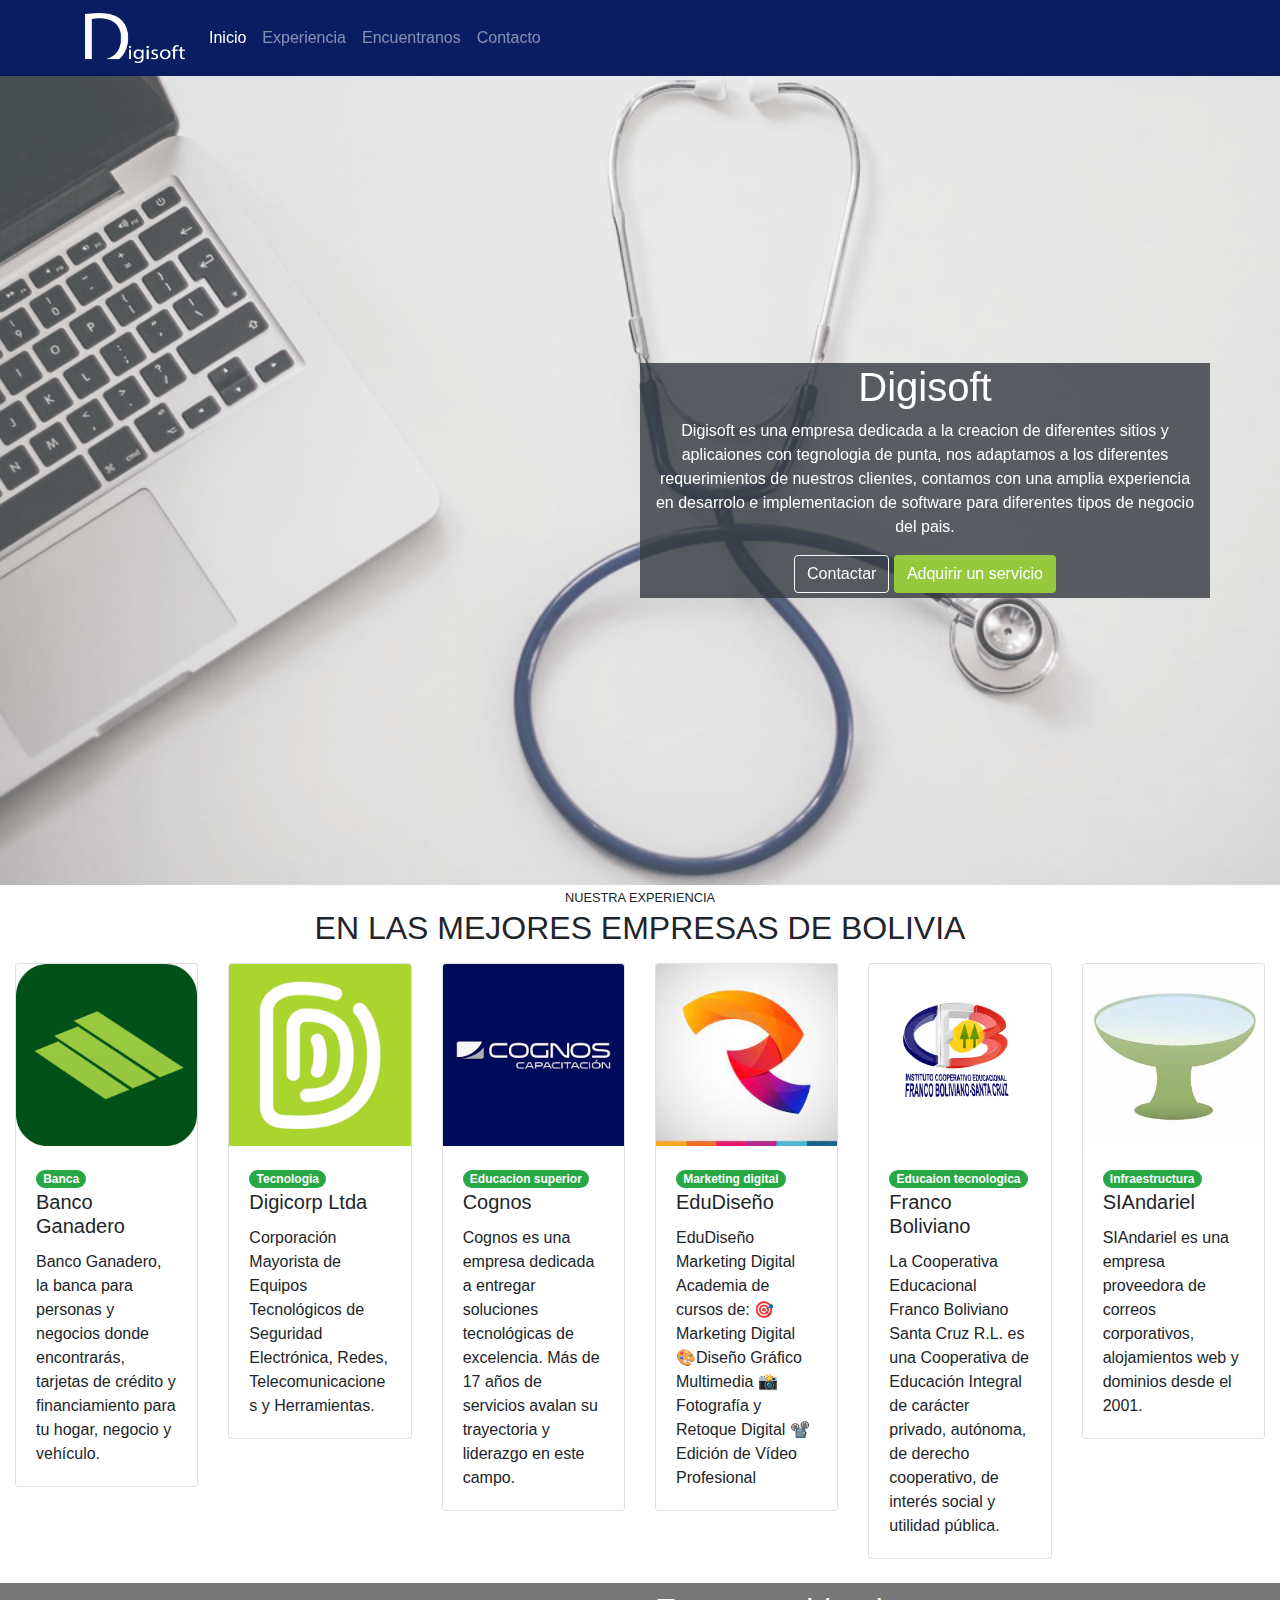
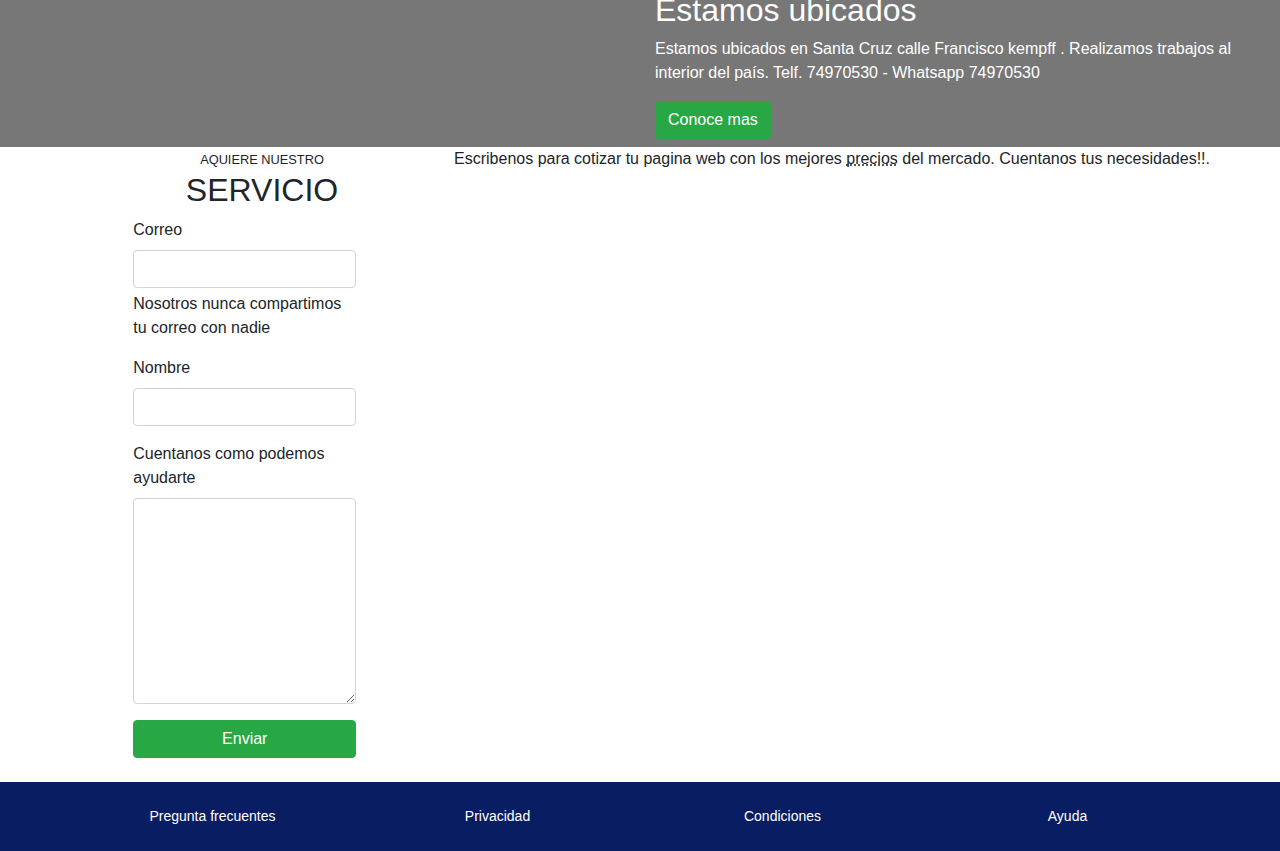
<file: index.html>
<!doctype html>
<html lang="en">
  <head>
      <!--import csss-->

      <link rel="stylesheet" href="./css/footer.css">
    <!-- Required meta tags -->
    <meta charset="utf-8">
    <meta name="viewport" content="width=device-width, initial-scale=1">

    <!-- Bootstrap CSS -->
    <link href="https://cdn.jsdelivr.net/npm/bootstrap@5.0.1/dist/css/bootstrap.min.css" rel="stylesheet" integrity="sha384-+0n0xVW2eSR5OomGNYDnhzAbDsOXxcvSN1TPprVMTNDbiYZCxYbOOl7+AMvyTG2x" crossorigin="anonymous">
    <link rel="stylesheet" href="https://stackpath.bootstrapcdn.com/bootstrap/4.3.1/css/bootstrap.min.css" integrity="sha384-ggOyR0iXCbMQv3Xipma34MD+dH/1fQ784/j6cY/iJTQUOhcWr7x9JvoRxT2MZw1T" crossorigin="anonymous">
    <title>Digisoft</title>
  </head>
  <body data-spy="scroll" data-target="#navega" data-offset="80">

    <!--Secction header-->
<header class="header">
    <nav class="navbar navbar-expand-lg  fixed-top  navbar-dark" style="background-color:#00155cf6;" id="navega"> 

        <div class="container">
          <a class="navbar-brand" href="#">
              <img src="./img/Recurso 2.png" alt=""> 
             
        </a>
          <button class="navbar-toggler" type="button" data-bs-toggle="collapse" data-bs-target="#navbarSupportedContent" aria-controls="navbarSupportedContent" aria-expanded="false" aria-label="Toggle navigation">
            <span   class="navbar-toggler-icon"></span>
          </button>
          <div  class="collapse navbar-collapse" id="navbarSupportedContent">
            <ul class="navbar-nav ms-auto mb-2 mb-lg-0">
              <li class="nav-item">
                <a class="nav-link textos__menu" aria-current="page" href="#inicio">Inicio</a>
              </li>
              <li class="nav-item">
                <a class="nav-link textos__menu" href="#experiencia">Experiencia</a>
              </li>
              <li class="nav-item ">
                <a class="nav-link textos__menu" href="#ubicacion">Encuentranos</a>
              </li>

              <li class="nav-item ">
                <a class="nav-link textos__menu" href="#contacto" data-bs-toggle="modal" data-bs-target="#modalcompra">Contacto</a>
              </li>
             
            </ul>
            
          </div>
        </div>
      </nav>
</header> 

<!--Main-->
<main class="main" id="inicio">

    <div  class="carousel slide carousel-fade" data-bs-ride="carousel" data-bs-pause="false">
        <div class="carousel-inner">
          <div class="carousel-item active">
            <img src="./img/1.JPG" class="d-block w-100" alt="...">
            <!--<div class="carousel-caption d-none d-md-block ">
              <h5>Recuperacion de informacion</h5>
              <p>Servicio de recuperacion forence de informacion de hard Disc</p>
            </div>-->
          </div>
          <div class="carousel-item">
            <!--
            <div class="carousel-caption d-none d-md-block">
              <h5>First slide label</h5>
              <p>Nulla vitae elit libero, a pharetra augue mollis interdum.</p>
            </div>-->
            <img src="./img/diseñoweb.jpeg" class="d-block w-100" alt="...">
          </div>
          <div class="carousel-item">
            <img src="./img/Marketing digital.jpg" class="d-block w-100" alt="...">
          </div>
          <div class="main__carousel--overlay">
            <div class="container">
              <div class="row align-items-center" >
                <div class="offset-md-6 col-md-6 text-center text-md-end columna__parrafo">
                  <h1>Digisoft</h1>
                  <p class="d-none d-md-block">Digisoft es una empresa dedicada a la creacion de diferentes sitios y aplicaiones con tegnologia de punta,
                    nos adaptamos a los diferentes requerimientos de nuestros clientes, contamos con una amplia experiencia
                     en desarrolo e implementacion de software para diferentes tipos de negocio del pais.
                  </p>

                  <a href="http://" class="btn btn-outline-light">Contactar</a>
                  <button type="button" class="btn btn-comprar">Adquirir un servicio</button>
                </div>

              </div>
            </div>
          </div>
        </div>
       
      </div>


</main>
<!--Speakers-->

<section id="experiencia">
    <div class="container-fluid" >
      <div class="row">
        <div class="col text-center text-uppercase">
          <small>Nuestra experiencia</small>
          <h2>En las mejores empresas de Bolivia</h2>
        </div>
      </div>
      <div class="row mb-4">

        <div class="col-md-4 col-lg-2 mt-2 ">
          <div class="card">
            <img class="card-img-top" src="./img/Empresas/Bancoganadero2.png" alt="Card image cap">
            <div class="card-body">

                <div class="badgets">
                    <span class="badge badge badge-pill badge-success">Banca</span>
                </div>
                
             
              <h5 class="card-title">Banco Ganadero</h5>
              
                
              
              <p class="card-text">Banco Ganadero, la banca para personas y negocios donde encontrarás,
                 tarjetas de crédito y financiamiento para tu hogar, negocio y vehículo.</p>
              <!-- <a href="#" class="btn btn-primary">Vis</a>-->
            </div>
          </div>
        </div>

        <div class="col-md-4 col-lg-2 mt-2 ">
          <div class="card">
            <img class="card-img-top" src="./img/Empresas/dIGICORP2.jpg" alt="Card image cap">
            <div class="card-body">
              <div class="badgets">
                <span class="badge badge badge-pill badge-success">Tecnologia</span>
            </div>
              <h5 class="card-title">Digicorp Ltda</h5>
              <p class="card-text">Corporación Mayorista de Equipos Tecnológicos de Seguridad Electrónica, 
                Redes, Telecomunicaciones y Herramientas.</p>
              <!-- <a href="#" class="btn btn-primary">Vis</a>-->
            </div>
          </div>
        </div>

        
        <div class="col-md-4 col-lg-2 mt-2">
          <div class="card">
            <img class="card-img-top" src="./img/Empresas/Cognos.png" alt="Card image cap">
            <div class="card-body">
              <div class="badgets">
                <span class="badge badge badge-pill badge-success">Educacion superior</span>
            </div>
              <h5 class="card-title">Cognos</h5>
              <p class="card-text">Cognos es una empresa dedicada a entregar soluciones tecnológicas de excelencia.
                  Más de 17 años de servicios avalan su trayectoria y liderazgo en este campo. </p>
              <!-- <a href="#" class="btn btn-primary">Vis</a>-->
            </div>
          </div>
        </div>


        
        <div class="col-md-4 col-lg-2 mt-2">
          <div class="card">
            <img class="card-img-top" src="./img/Empresas/Edudiseño.jpg" alt="Card image cap">
            <div class="card-body">
              <div class="badgets">
                <span class="badge badge badge-pill badge-success">Marketing digital</span>
            </div>
              <h5 class="card-title">EduDiseño </h5>
              <p class="card-text">EduDiseño Marketing Digital
                Academia de cursos de:
                🎯Marketing Digital
                🎨Diseño Gráfico Multimedia
                📸 Fotografía y Retoque Digital
                📽️ Edición de Vídeo Profesional
              </p>
              <!-- <a href="#" class="btn btn-primary">Vis</a>-->
            </div>
          </div>
        </div>




        <div class="col-md-4 col-lg-2 mt-2">
          <div class="card">
            <img class="card-img-top" src="./img/Empresas/Logo_Colegio_Franco_grande.png" alt="Card image cap">
            <div class="card-body">
              <div class="badgets">
                <span class="badge badge badge-pill badge-success">Educaion tecnologica</span>
            </div>
              <h5 class="card-title">Franco Boliviano</h5>
              <p class="card-text">La Cooperativa Educacional Franco Boliviano Santa Cruz R.L.
                 es una Cooperativa de Educación Integral de carácter privado,  autónoma,
                  de derecho cooperativo, de interés social y utilidad pública.
              </p>
              <!-- <a href="#" class="btn btn-primary">Vis</a>-->
            </div>
          </div>
        </div>


        <div class="col-md-4 col-lg-2 mt-2">
          <div class="card">
            <img class="card-img-top" src="./img/Empresas/SIAndariel.jpg" alt="Card image cap">
            <div class="card-body">
              <div class="badgets">
                <span class="badge badge badge-pill badge-success">Infraestructura</span>
            </div>
              <h5 class="card-title">SIAndariel</h5>
              <p class="card-text">SIAndariel es una empresa proveedora de correos corporativos,
                 alojamientos web y dominios desde el 2001.
              </p>
              <!-- <a href="#" class="btn btn-primary">Vis</a>-->
            </div>
          </div>
        </div>



      </div>
    </div>


    
</section>
<!--Seccion de lugar - fecha-->
  <section class="place__time" id="ubicacion">

    <div class="container-fluid">
      <div class="row ">
        <div class="col-12 col-sm-12 col-md-6  pl-0 pr-0  mb-0 pb-0">
          <iframe class="mapa" src="https://www.google.com/maps/embed?pb=!1m14!1m12!1m3!1d121577.516843155!2d-63.18093535931485!3d-17.777714615793894!2m3!1f0!2f0!3f0!3m2!1i1024!2i768!4f13.1!5e0!3m2!1ses!2sbo!4v1624299637928!5m2!1ses!2sbo" width="600" height="450" style="border:0;" allowfullscreen="" loading="lazy"></iframe>
        </div>

        <div class="col-12  col-md-6 pt-2">
          <h2>
            Estamos ubicados
          </h2>
         <p>Estamos ubicados en Santa Cruz  calle Francisco kempff .
            Realizamos trabajos  al interior del país. Telf. 74970530 - Whatsapp 74970530</p>
          <a  href="http://" class="btn btn-success mb-2">Conoce mas </a>
        </div>
      </div>

    </div>

  </section>
<!-- Formulario-->
<section class="formulario" id="contacto">

<div class="container">

  <div class="row">

    <div class="col text-uppercase text-center">
      <small >Aquiere nuestro </small>
      <h2>Servicio</h2>
    </div>

    <div class="row">
      <div class="col text-center">
        Escribenos para cotizar tu pagina web con los mejores <abbr data-toggle="tooltip" title="paginas desde 200$">precios</abbr> del mercado.
        Cuentanos tus necesidades!!.
      </div>
    </div>


    <div class="row">
      <div class="col col-md-8 offset-2">

        <form>
          <div class="mb-3">
            <label for="exampleInputEmail1" class="form-label">Correo</label>
            <input type="email" class="form-control" id="exampleInputEmail1" aria-describedby="emailHelp">
            <div id="emailHelp" class="form-text">Nosotros nunca compartimos tu correo con nadie</div>
          </div>

          <div class="mb-3">
            <label for="nombre" class="form-label">Nombre</label>
            <input type="text" name="" id="nombre"  class="form-control">

          </div>
          <div class="mb-3">

            <label for="descripcion">Cuentanos como podemos ayudarte</label>
            <textarea name="" id="" cols="30" rows="8" class="form-control"></textarea>

            
          </div>
         
          <button type="submit" class="btn btn-success btn-block">Enviar</button>
        </form>

      </div>
    </div>
  </div>

</div>

</section>



    <!--Section Footer-->
    <footer class="footer pb-4 pt-4 mt-4"> 
        <div class="container" >

            <div class="row text-center">
                <div class="col-12 col-md-6 col-lg">
                    <a href="http://">Pregunta frecuentes</a> 
                </div>
                <div class="col-12 col-md-6 col-lg">
                   <a href="http://"> Privacidad</a>
                </div>

                <div class="col-12 col-md-6 col-lg">
                   <a href="http://">Condiciones</a>
                 </div>
                <div class="col-12 col-md-6  col-lg">
                  <a href="">Ayuda</a> 
                 </div>

            </div>

        </div>
        
    </footer>

<!--lonch-->

<!--Modal compra-->

<div class="modal fade" id="modalcompra" tabindex="-1" role="dialog" aria-labelledby="exampleModalCenterTitle" aria-hidden="true">
  <div class="modal-dialog modal-dialog-centered" role="document">
    <div class="modal-content">
      <div class="modal-header">
        <h5 class="modal-title" id="exampleModalCenterTitle">Adquirir un servicio</h5>
        <button type="button" class="close" data-dismiss="modal" aria-label="Close">
          <span aria-hidden="true">&times;</span>
        </button>
      </div>
      <div class="modal-body">
        
       <form action="">
        <div class="row"><div class="col"> 
        <div class="input-group mb-3">
          <div class="input-group-prepend">
            <span class="input-group-text" id="basic-addon1">@</span>
          </div>
          <input type="text" class="form-control" placeholder="Username" aria-label="Username" aria-describedby="basic-addon1">
        </div>

        <div class="alert alert-warning" role="alert">
          Te responderemos  lo antes posibles!!
        </div>

        </div></div>
      </form>
      </div>
      <div class="modal-footer">
        <button type="button" class="btn btn-secondary" data-dismiss="modal">Cancelar</button>
        <button type="button" class="btn btn-success">Comprar</button>
      </div>
    </div>
  </div>
</div>










    <script src="https://cdn.jsdelivr.net/npm/bootstrap@5.0.1/dist/js/bootstrap.bundle.min.js" integrity="sha384-gtEjrD/SeCtmISkJkNUaaKMoLD0//ElJ19smozuHV6z3Iehds+3Ulb9Bn9Plx0x4" crossorigin="anonymous"></script>
    <script src="https://code.jquery.com/jquery-3.3.1.slim.min.js" integrity="sha384-q8i/X+965DzO0rT7abK41JStQIAqVgRVzpbzo5smXKp4YfRvH+8abtTE1Pi6jizo" crossorigin="anonymous"></script>
<script src="https://cdnjs.cloudflare.com/ajax/libs/popper.js/1.14.7/umd/popper.min.js" integrity="sha384-UO2eT0CpHqdSJQ6hJty5KVphtPhzWj9WO1clHTMGa3JDZwrnQq4sF86dIHNDz0W1" crossorigin="anonymous"></script>
<script src="https://stackpath.bootstrapcdn.com/bootstrap/4.3.1/js/bootstrap.min.js" integrity="sha384-JjSmVgyd0p3pXB1rRibZUAYoIIy6OrQ6VrjIEaFf/nJGzIxFDsf4x0xIM+B07jRM" crossorigin="anonymous"></script>
    <script src="/js/toggle.js"></script>
  </body>
</html>
</file>
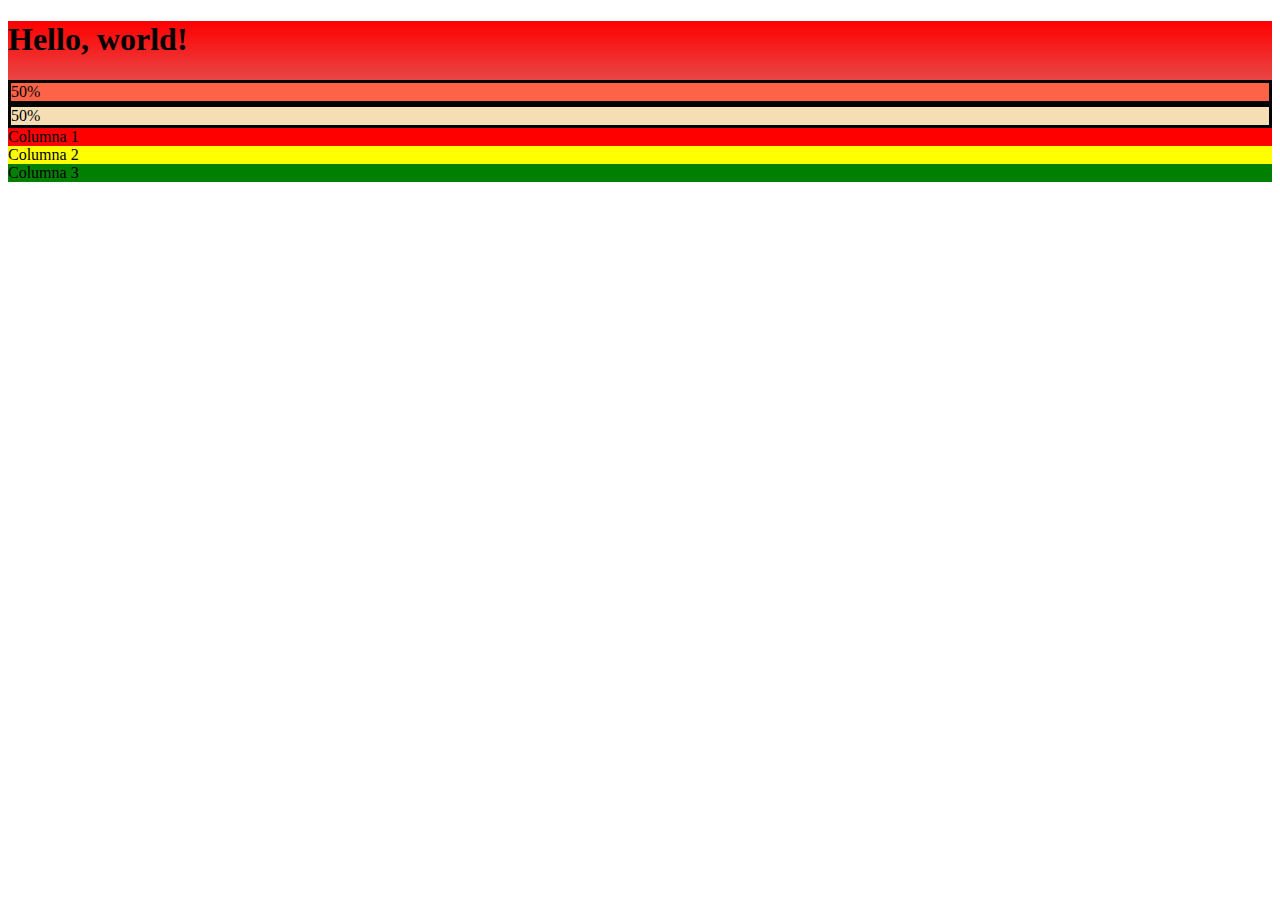
<file: html/index.html>
<!doctype html>
<html lang="en">
  <head>
    <!-- Required meta tags -->
    <meta charset="utf-8">
    <meta name="viewport" content="width=device-width, initial-scale=1">

    <!-- Bootstrap CSS -->
    <link href="https://cdn.jsdelivr.net/npm/bootstrap@5.0.1/dist/css/bootstrap.min.css" rel="stylesheet" integrity="sha384-+0n0xVW2eSR5OomGNYDnhzAbDsOXxcvSN1TPprVMTNDbiYZCxYbOOl7+AMvyTG2x" crossorigin="anonymous">

    <title>Hello, world!</title>
    <style>
        .col  {
            border: solid black 3px;
        }
    </style>
  </head>
  <body>
    <div class="container" style="background: linear-gradient(red, silver);">
        <h1 >Hello, world!</h1>
        <div class="row" >
            <div class="col" style="background: tomato;">50%</div>
            <div class="col" style="background: wheat;">50%</div>
        </div>

        <div class="row">
            <div class="col-10" style="background: red; ">Columna 1</div>
            <div class="col-8" style="background-color: yellow;">Columna 2</div>
            <div class="col-12" style="background: green;">Columna 3</div>
        </div>
    </div>
    




    <script src="https://cdn.jsdelivr.net/npm/bootstrap@5.0.1/dist/js/bootstrap.bundle.min.js" integrity="sha384-gtEjrD/SeCtmISkJkNUaaKMoLD0//ElJ19smozuHV6z3Iehds+3Ulb9Bn9Plx0x4" crossorigin="anonymous"></script>

    <!-- Option 2: Separate Popper and Bootstrap JS -->
    <!--
    <script src="https://cdn.jsdelivr.net/npm/@popperjs/core@2.9.2/dist/umd/popper.min.js" integrity="sha384-IQsoLXl5PILFhosVNubq5LC7Qb9DXgDA9i+tQ8Zj3iwWAwPtgFTxbJ8NT4GN1R8p" crossorigin="anonymous"></script>
    <script src="https://cdn.jsdelivr.net/npm/bootstrap@5.0.1/dist/js/bootstrap.min.js" integrity="sha384-Atwg2Pkwv9vp0ygtn1JAojH0nYbwNJLPhwyoVbhoPwBhjQPR5VtM2+xf0Uwh9KtT" crossorigin="anonymous"></script>
    -->
  </body>
</html>
</file>
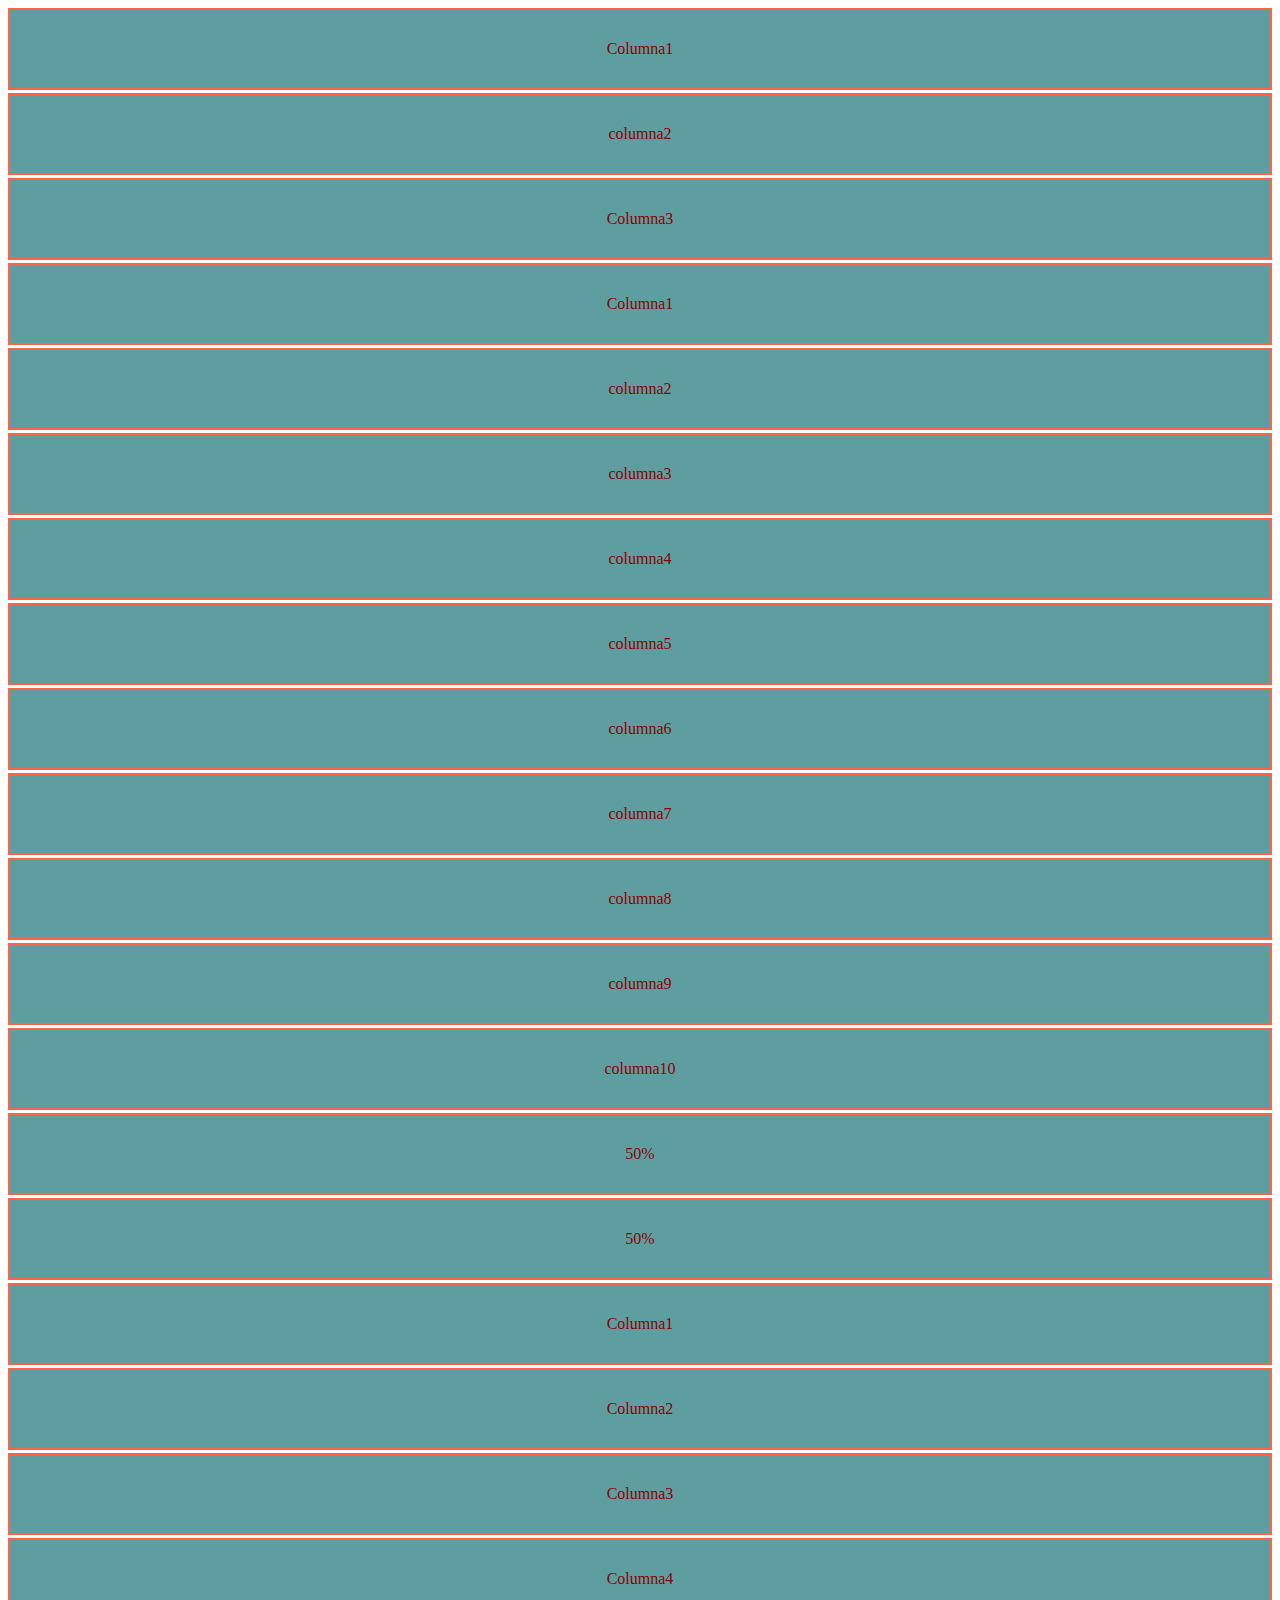
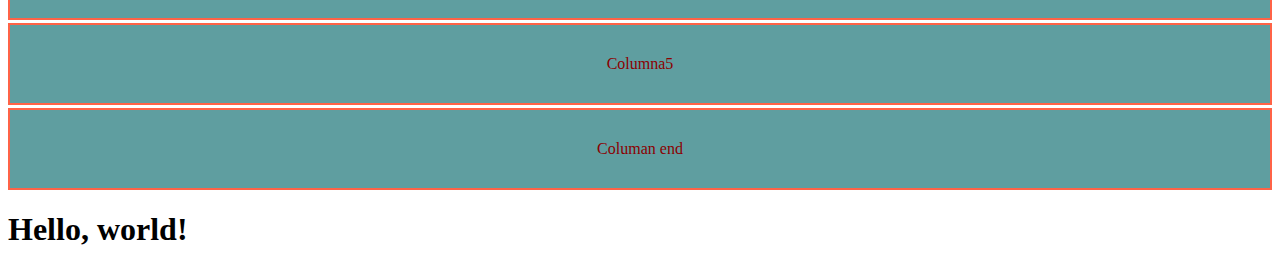
<file: html/reto1.html>
<!doctype html>
<html lang="en">
  <head>
    <!-- Required meta tags -->
    <meta charset="utf-8">
    <meta name="viewport" content="width=device-width, initial-scale=1">

    <!-- Bootstrap CSS -->
    <link href="https://cdn.jsdelivr.net/npm/bootstrap@5.0.1/dist/css/bootstrap.min.css" rel="stylesheet" integrity="sha384-+0n0xVW2eSR5OomGNYDnhzAbDsOXxcvSN1TPprVMTNDbiYZCxYbOOl7+AMvyTG2x" crossorigin="anonymous">

    <title>Hello, world!</title>
    <style>
        .col{
            background-color: cadetblue;
            border:tomato solid 2px;
            font-size: 16px;
            color: darkred;
            padding: 30px;
            display: flex;
            justify-content: center;
            margin-top: 3px;
        }
    </style>
  </head>
  <body>

    <div class="container">

        <div class="row">
            <div class="col" >Columna1</div>
            <div class="col">columna2</div>
            <div class="col">Columna3</div>
        </div>




        <div class="row">

            <div class="col">Columna1</div>
            <div class="col">columna2</div>
            <div class="col">columna3</div>
            <div class="col">columna4</div>
            <div class="col">columna5</div>
            <div class="col">columna6</div>
            <div class="col">columna7</div>
            <div class="col">columna8</div>
            <div class="col">columna9</div>
            <div class="col">columna10</div>
            
        </div>


        <div class="row">
            <div class="col">50%</div>
            <div class="col">50%</div>

        </div>
        <div class="row">
            <div class="col">Columna1</div>
            <div class="col">Columna2</div>
            <div class="col">Columna3</div>
            <div class="col">Columna4</div>
            <div class="col">Columna5</div>
        </div>

        <div class="row">
            <div class="col">  Columan end   </div>    
            

        </div>

    </div>
    <h1>Hello, world!</h1>

    
    <script src="https://cdn.jsdelivr.net/npm/bootstrap@5.0.1/dist/js/bootstrap.bundle.min.js" integrity="sha384-gtEjrD/SeCtmISkJkNUaaKMoLD0//ElJ19smozuHV6z3Iehds+3Ulb9Bn9Plx0x4" crossorigin="anonymous"></script>

   
  </body>
</html>
</file>
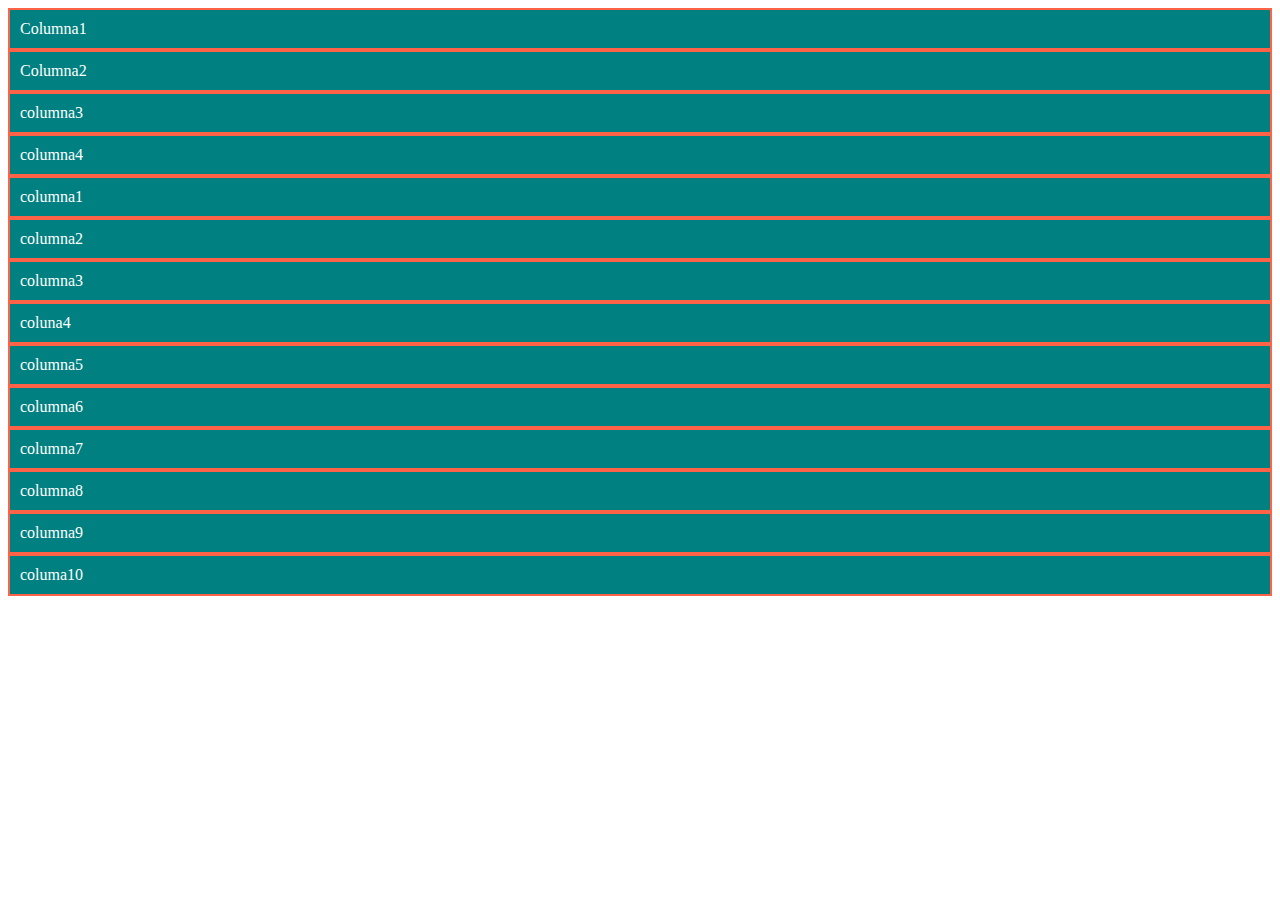
<file: html/reto2.html>
<!doctype html>
<html lang="en">
  <head>
    <!-- Required meta tags -->
    <meta charset="utf-8">
    <meta name="viewport" content="width=device-width, initial-scale=1">

    <!-- Bootstrap CSS -->
    <link href="https://cdn.jsdelivr.net/npm/bootstrap@5.0.1/dist/css/bootstrap.min.css" rel="stylesheet" integrity="sha384-+0n0xVW2eSR5OomGNYDnhzAbDsOXxcvSN1TPprVMTNDbiYZCxYbOOl7+AMvyTG2x" crossorigin="anonymous">
    <style>
        .columna .col{
            background-color: teal;
            border: solid tomato 2px;
            padding: 10px;
            color: white;
            
        }
    </style>
    <title>Hello, world!</title>
  </head>
  <body>

    <div class="container columna">
        <div class="row">
            <div class="col col-6 col-lg-3">Columna1</div>
            <div class="col col-6 col-lg-3">Columna2</div>
            <div class="col col-6 col-lg-3">columna3</div>
            <div class="col col-6 col-lg-3 ">columna4</div>
        </div>
        <div class="row">
            <div class="col col-12 col-md-6 col-lg">columna1</div>
            <div class="col col-12 col-md-6 col-lg">columna2</div>
            <div class="col col-12 col-md-6 col-lg">columna3</div>
            <div class="col col-12 col-md-6 col-lg">coluna4</div>
            <div class="col col-12 col-md-6 col-lg">columna5</div>
            <div class="col col-12 col-md-6 col-lg">columna6</div>
            <div class="col col-12 col-md-6 col-lg">columna7</div>
            <div class="col col-12 col-md-6 col-lg">columna8</div>
            <div class="col col-12 col-md-6 col-lg">columna9</div>
            <div class="col col-12 col-md-6 col-lg">columa10</div>
        </div>
    </div>

    <script src="https://cdn.jsdelivr.net/npm/bootstrap@5.0.1/dist/js/bootstrap.bundle.min.js" integrity="sha384-gtEjrD/SeCtmISkJkNUaaKMoLD0//ElJ19smozuHV6z3Iehds+3Ulb9Bn9Plx0x4" crossorigin="anonymous"></script>

  
  </body>
</html>
</file>
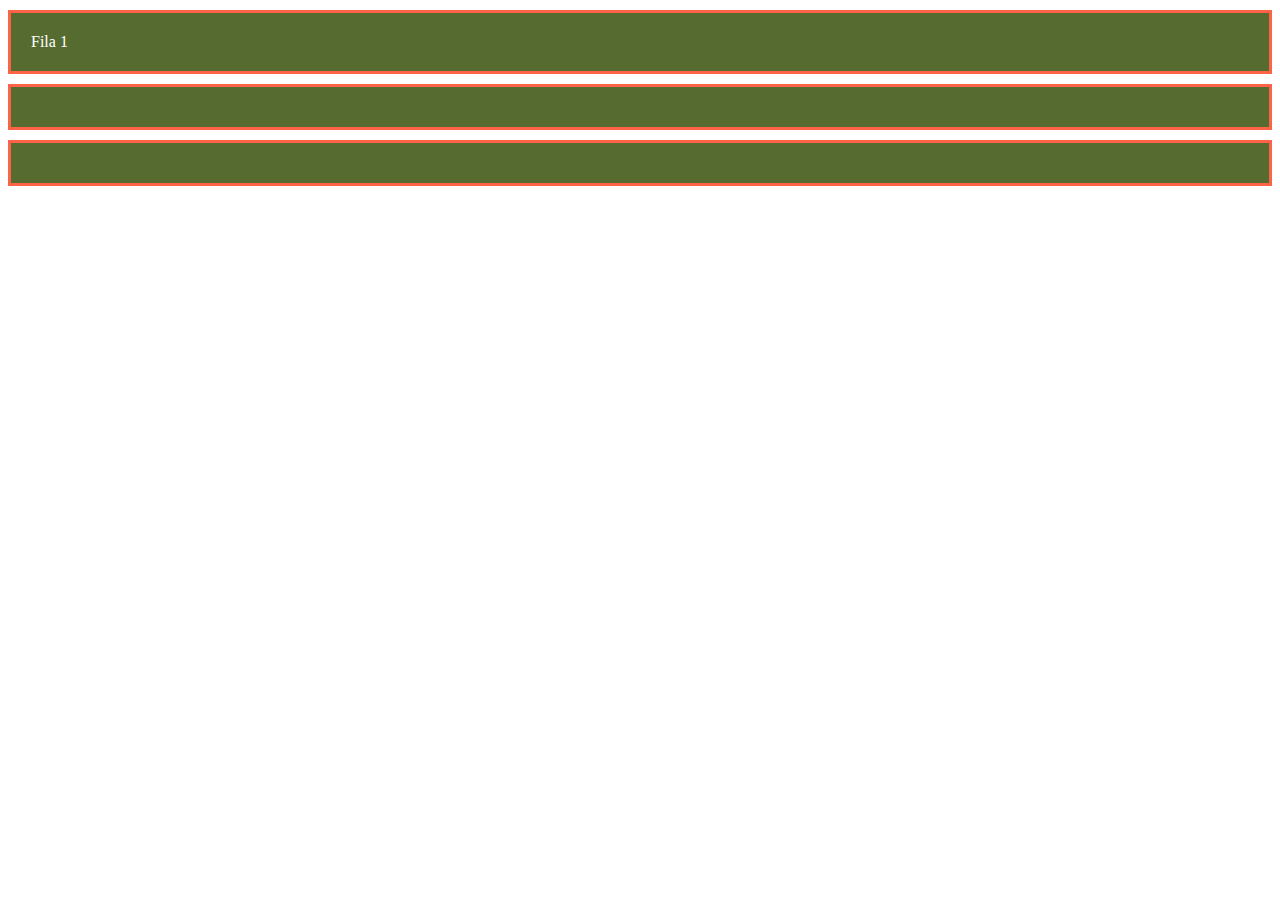
<file: html/reto3.html>
<!doctype html>
<html lang="en">
  <head>
    <!-- Required meta tags -->
    <meta charset="utf-8">
    <meta name="viewport" content="width=device-width, initial-scale=1">

    <!-- Bootstrap CSS -->
    <link href="https://cdn.jsdelivr.net/npm/bootstrap@5.0.1/dist/css/bootstrap.min.css" rel="stylesheet" integrity="sha384-+0n0xVW2eSR5OomGNYDnhzAbDsOXxcvSN1TPprVMTNDbiYZCxYbOOl7+AMvyTG2x" crossorigin="anonymous">

    <title>Hello, world!</title>
    <style>
        .columnas .col{
            background-color: darkolivegreen;
            color: white;
            border: solid tomato 3px;
            margin-top: 10px;
            padding: 20px;
        }

    </style>    
  </head>

  <body>

    <div class="container columnas">
    <div class="row">
        <div class="col  col-md-6 offset-md-6">
            Fila 1
        </div>
    </div>
    <div class="row">
        <div class="col   col-8 offset-md-2  ">

        </div>
    </div>
    <div class="row">
        <div class="col col-3 offset-9 offset-md-0">

        </div>
    </div>
  </div>

    <script src="https://cdn.jsdelivr.net/npm/bootstrap@5.0.1/dist/js/bootstrap.bundle.min.js" integrity="sha384-gtEjrD/SeCtmISkJkNUaaKMoLD0//ElJ19smozuHV6z3Iehds+3Ulb9Bn9Plx0x4" crossorigin="anonymous"></script>

   
  </body>
</html>
</file>
<file: css/footer.css>
.footer{
/*    background: radial-gradient(#00155c,  #777);*/
    background: #00155cf6;
    color: white;
    font-size: 14px;
    
}

.footer a{
    text-decoration: none;
    color: white;
}

/*******************Header***************************/
.header{
    margin-bottom: 75px;
}
.header img{
height: 50px;
width: 100px;
}
/*Selector de la barra de menu */

.textos__menu {
    color:#0aebb2; 
}


.textos__menu:hover  {
    color:#0aebb2 !important; 
    transition: all 500ms;
}
/*****************Main********************************/

.main .carousel-inner img{
    max-height:90vh;
    object-fit: cover;
    filter: grayscale(70%);
}
.columna__parrafo{
    background-color: #343a40cc;
    padding-bottom: 5px;
}

.main__carousel--overlay{
    position: absolute;
    top: 0;
    right: 0;
    left: 0;
    bottom: 0;
    background: rgba(255,255, 255, 0.2);
    color:white;
    z-index: 10;
}

.main__carousel--overlay .container, .main__carousel--overlay .row{
    height: 100%;
} 

.btn-comprar{
    background-color: #97c93e !important; 
    color: white !important;
}

.btn-comprar:hover{
    background-color: #5d801f !important;
}

/*Seccion de maspas*/
.place__time{
    max-width:  100%;
    background: #777;
    color: white;
}

.mapa{
    width: 100%;
    height: 100%;
}
</file>
